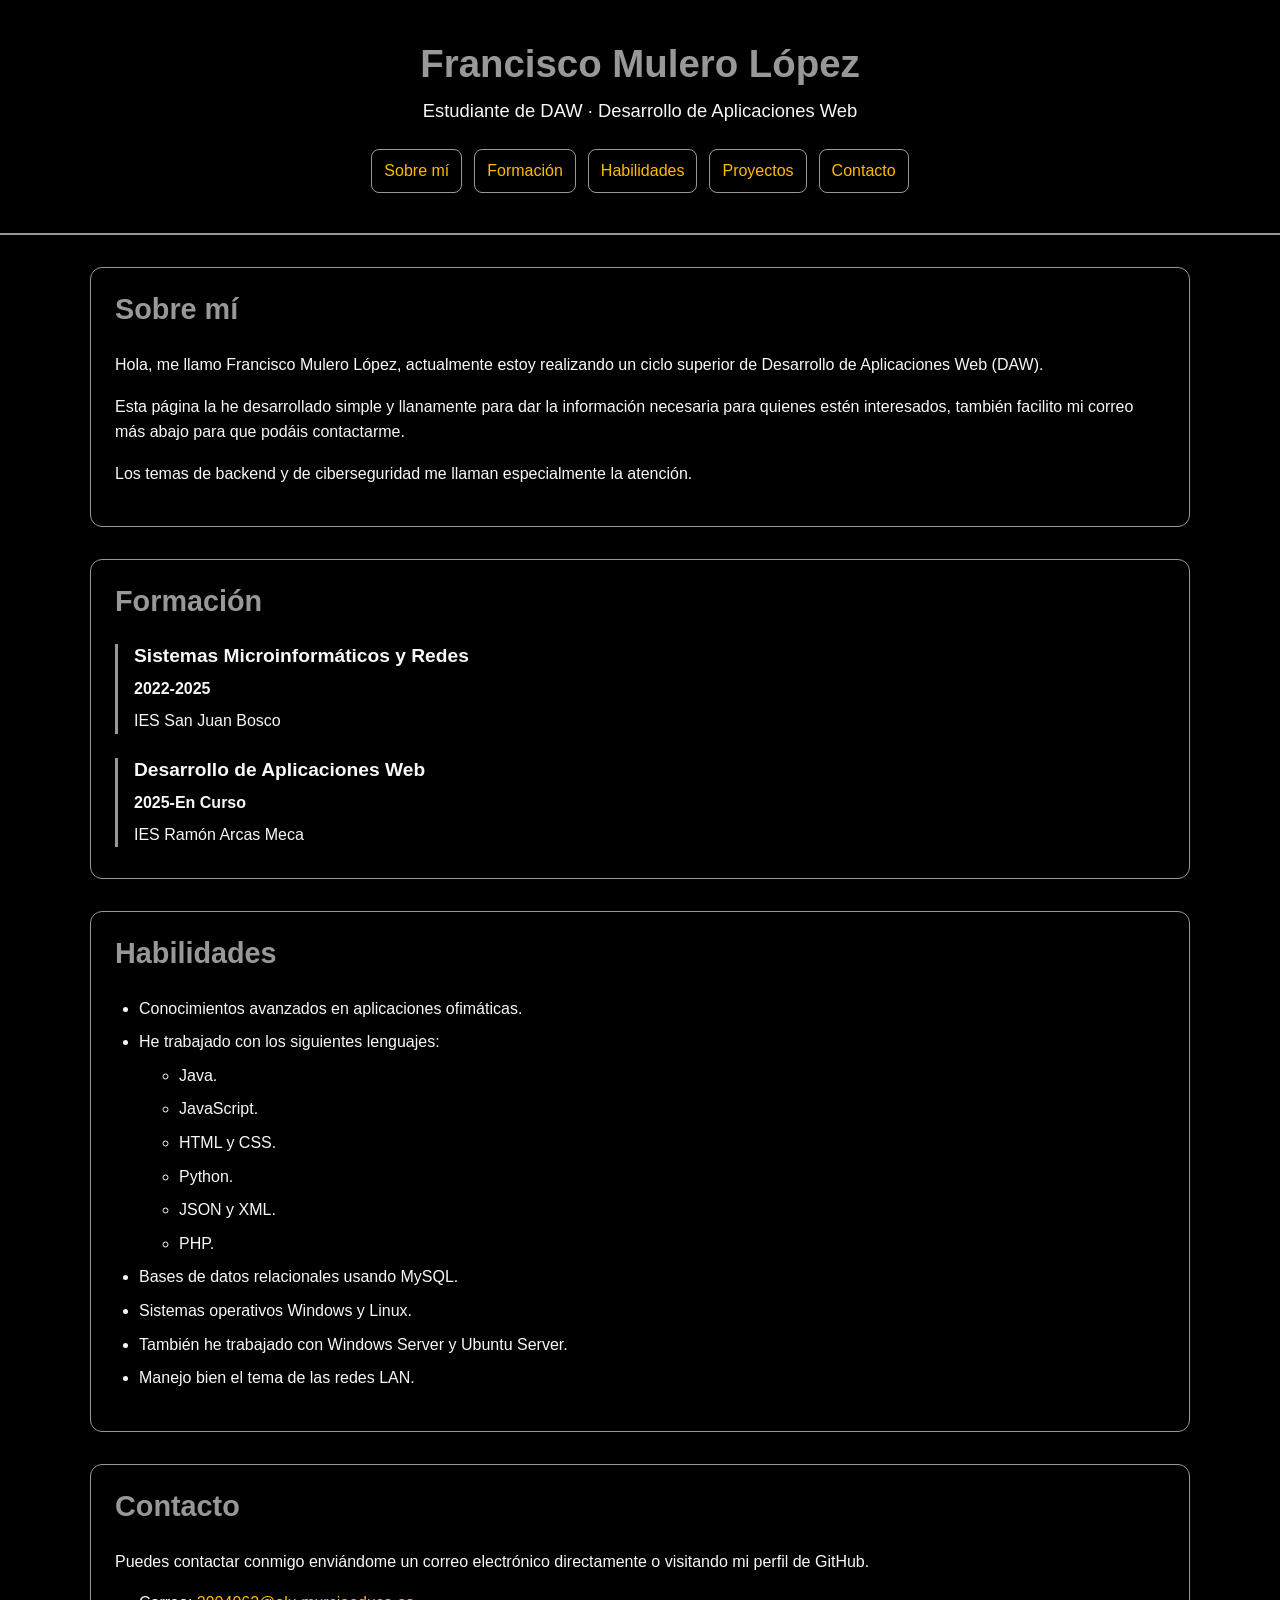
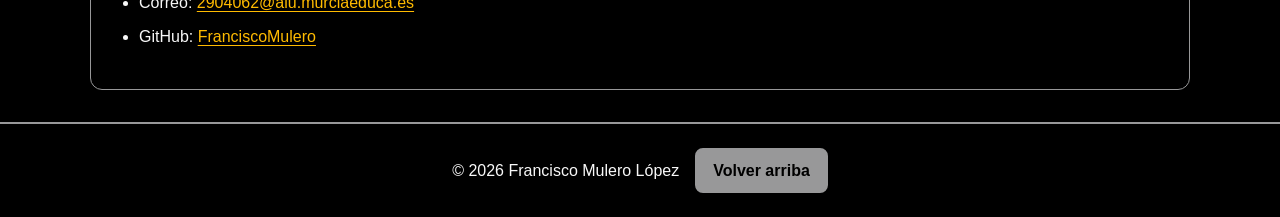
<file: index.html>
<!DOCTYPE html>
<html lang="es">

<head>
    <meta charset="UTF-8">
    <meta name="viewport" content="width=device-width, initial-scale=1.0">
    <meta name="description"
        content="Página personal de Francisco Mulero López, estudiante de Desarrollo de Aplicaciones Web interesado en backend, programación y ciberseguridad.">
    <title>Francisco Mulero López · Página personal</title>
    <link rel="stylesheet" href="css/estilos.css">
    <script src="js/main.js" defer></script>
</head>

<body id="inicio">
    <header class="cabecera">
        <!-- Más adelante me planteo si poner la foto -->
        <!-- <img class="avatar" src="img/foto-removebg-preview.png"
            alt="Ilustración de un chico con camiseta negra y pelo oscuro" width="160" height="160"> -->

        <div class="presentacion">
            <h1>Francisco Mulero López</h1>
            <p class="titular">Estudiante de DAW · Desarrollo de Aplicaciones Web</p>

            <nav aria-label="Navegación principal">
                <ul class="menu">
                    <li><a href="index.html#sobre-mi">Sobre mí</a></li>
                    <li><a href="index.html#formacion">Formación</a></li>
                    <li><a href="index.html#habilidades">Habilidades</a></li>
                    <li><a href="proyectos.html">Proyectos</a></li>
                    <li><a href="index.html#contacto">Contacto</a></li>
                </ul>
            </nav>
        </div>
    </header>

    <main class="contenedor">
        <section class="seccion" id="sobre-mi">
            <h2>Sobre mí</h2>

            <p>
                Hola, me llamo Francisco Mulero López, actualmente estoy realizando un ciclo superior de Desarrollo de
                Aplicaciones Web (DAW).
            </p>

            <p>
                Esta página la he desarrollado simple y llanamente para dar la información necesaria para quienes estén
                interesados, también facilito mi correo más abajo para que podáis contactarme.
            </p>

            <p>
                Los temas de backend y de ciberseguridad me llaman especialmente la atención.
            </p>
        </section>

        <section class="seccion" id="formacion">
            <h2>Formación</h2>

            <article class="formacion-item">
                <h3>Sistemas Microinformáticos y Redes</h3>
                <p class="fecha">2022-2025</p>
                <p>IES San Juan Bosco</p>
            </article>

            <article class="formacion-item">
                <h3>Desarrollo de Aplicaciones Web</h3>
                <p class="fecha">2025-En Curso</p>
                <p>IES Ramón Arcas Meca</p>
            </article>
        </section>

        <section class="seccion" id="habilidades">
            <h2>Habilidades</h2>

            <ul class="lista-habilidades">
                <li>Conocimientos avanzados en aplicaciones ofimáticas.</li>
                <li>He trabajado con los siguientes lenguajes:</li>
                <ul>
                    <li>Java.</li>
                    <li>JavaScript.</li>
                    <li>HTML y CSS.</li>
                    <li>Python.</li>
                    <li>JSON y XML.</li>
                    <li>PHP.</li>
                </ul>
                <li>Bases de datos relacionales usando MySQL.</li>
                <li>Sistemas operativos Windows y Linux.</li>
                <li>También he trabajado con Windows Server y Ubuntu Server.</li>
                <li>Manejo bien el tema de las redes LAN.</li>
            </ul>
        </section>

        <section class="seccion" id="contacto">
            <h2>Contacto</h2>

            <p>
                Puedes contactar conmigo enviándome un correo electrónico directamente o visitando mi perfil de GitHub.
            </p>

            <ul class="lista-contacto">
                <li>
                    Correo:
                    <a href="mailto:2904062@alu.murciaeduca.es">
                        2904062@alu.murciaeduca.es
                    </a>
                </li>
                <li>
                    GitHub:
                    <a href="https://github.com/FranciscoMulero" target="_blank"
                        rel="noopener noreferrer">FranciscoMulero</a>
                </li>
            </ul>

            <!-- <form id="formulario-contacto" class="formulario-contacto"
        action="https://formsubmit.co/2904062@alu.murciaeduca.es" method="post">
        <h3>Envíame un mensaje</h3> -->

            <!-- Configuración del servicio de correo en segundo plano -->
            <!-- <input type="hidden" name="_captcha" value="false">
        <input type="hidden" name="_template" value="table">

        <div class="grupo-campo">
          <label for="nombre">Nombre:</label>
          <input type="text" id="nombre" name="nombre" required placeholder="Tu nombre">
        </div>

        <div class="grupo-campo">
          <label for="correo">Correo electrónico:</label>
          <input type="email" id="correo" name="email" required placeholder="tu-correo@ejemplo.com">
        </div>

        <div class="grupo-campo">
          <label for="asunto">Asunto:</label>
          <input type="text" id="asunto" name="_subject" required placeholder="Motivo de tu mensaje">
        </div>

        <div class="grupo-campo">
          <label for="mensaje">Mensaje:</label>
          <textarea id="mensaje" name="mensaje" rows="5" required placeholder="Escribe aquí tu mensaje..."></textarea>
        </div> -->

            <!-- Campo oculto antispam (técnica honeypot): los usuarios no lo ven; si un bot o usuario lo rellena, se bloquea el envío -->
            <!-- <div class="campo-oculto" aria-hidden="true" style="display: none;">
          <label for="campo-oculto">No rellenes este campo si eres humano:</label>
          <input type="text" id="campo-oculto" name="campo-oculto" tabindex="-1" autocomplete="off">
        </div>

        <p id="mensaje-estado" class="mensaje-estado" role="alert" style="display: none;"></p>

        <div class="botones-formulario">
          <button type="submit" class="boton" id="boton-enviar">Enviar mensaje</button>
          <button type="reset" class="boton">Resetear</button>
        </div>
      </form> -->
        </section>
    </main>

    <footer class="pie">
        <p>
            © <span id="anio-actual">2026</span> Francisco Mulero López
        </p>

        <button class="boton" id="volver-arriba" type="button">
            Volver arriba
        </button>
    </footer>
</body>

</html>
</file>
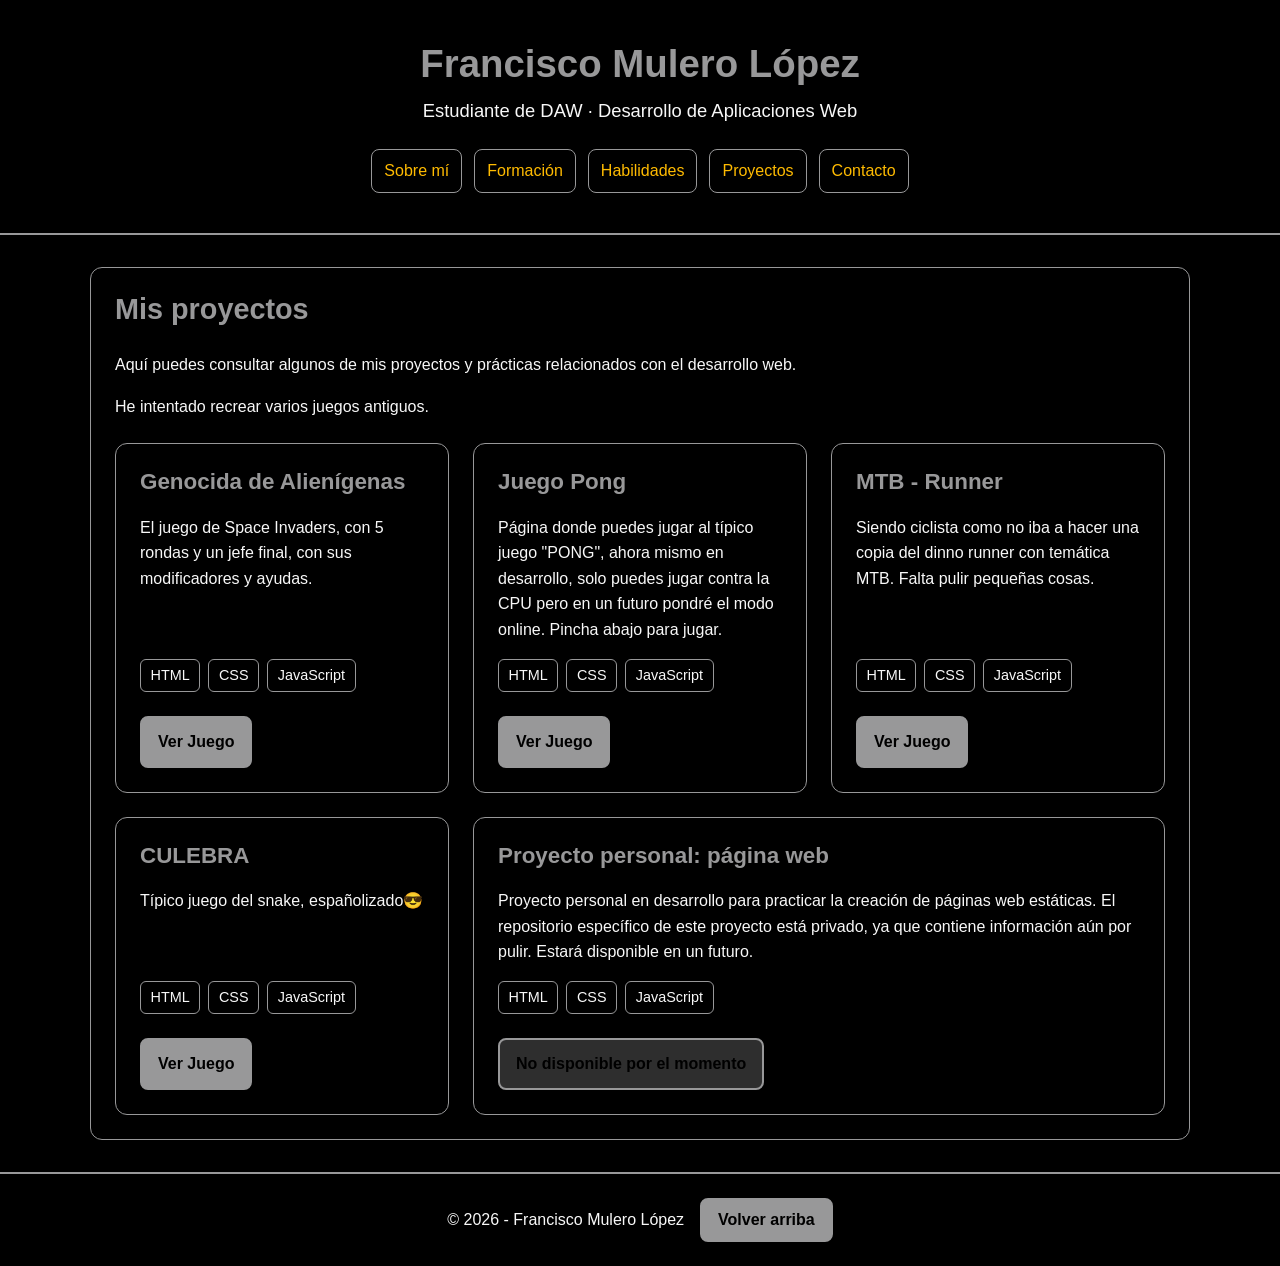
<file: proyectos.html>
<!DOCTYPE html>
<html lang="es">
	<head>
		<meta charset="UTF-8">
		<meta name="viewport" content="width=device-width, initial-scale=1.0">
		<meta name="description"
			content="Proyectos personales y prácticas de programación, PHP y automatización CI/CD de Francisco Mulero López.">
		<title>Proyectos · Francisco Mulero López</title>
		<link rel="stylesheet" href="css/estilos.css">
		<script src="js/main.js" defer></script>
	</head>

	<body id="inicio">
		<header class="cabecera">
        	<!-- Más adelante me planteo si poner la foto -->
			<!-- <img class="avatar" src="img/foto-removebg-preview.png"
				alt="Ilustración de un chico con camiseta negra y pelo oscuro" width="160" height="160"> -->

			<div class="presentacion">
				<h1>Francisco Mulero López</h1>
				<p class="titular">Estudiante de DAW · Desarrollo de Aplicaciones Web</p>

				<nav aria-label="Navegación principal">
					<ul class="menu">
						<li><a href="index.html#sobre-mi">Sobre mí</a></li>
						<li><a href="index.html#formacion">Formación</a></li>
						<li><a href="index.html#habilidades">Habilidades</a></li>
						<li><a href="proyectos.html">Proyectos</a></li>
						<li><a href="index.html#contacto">Contacto</a></li>
					</ul>
				</nav>
			</div>
		</header>

		<main class="contenedor">
			<section class="seccion" id="lista-proyectos">
				<h2>Mis proyectos</h2>

				<p>
					Aquí puedes consultar algunos de mis proyectos y prácticas relacionados con el desarrollo web.
				</p>
				<p>
					He intentado recrear varios juegos antiguos.
				</p>

				<div class="rejilla-proyectos">
					
					<article class="proyecto">
						<h2>Genocida de Alienígenas</h2>

						<p>
							El juego de Space Invaders, con 5 rondas y un jefe final, con sus modificadores y ayudas.
						</p>

						<ul class="tecnologias">
							<li>HTML</li>
							<li>CSS</li>
							<li>JavaScript</li>
						</ul>

						<a class="boton enlace-boton" href="https://franciscomulero.github.io/naves/" target="_blank"
							rel="noopener noreferrer">Ver Juego</a>
					</article>
					
					<article class="proyecto">
						<h2>Juego Pong</h2>

						<p>
							Página donde puedes jugar al típico juego "PONG", ahora mismo en desarrollo, solo puedes jugar
							contra la CPU pero en un futuro pondré el modo online.
							Pincha abajo para jugar.
						</p>

						<ul class="tecnologias">
							<li>HTML</li>
							<li>CSS</li>
							<li>JavaScript</li>
						</ul>

						<a class="boton enlace-boton" href="https://franciscomulero.github.io/Pong/" target="_blank"
							rel="noopener noreferrer">Ver Juego</a>
					</article>

					<article class="proyecto">
						<h2>MTB - Runner</h2>

						<p>
							Siendo ciclista como no iba a hacer una copia del dinno runner con temática MTB.
							Falta pulir pequeñas cosas.
						</p>

						<ul class="tecnologias">
							<li>HTML</li>
							<li>CSS</li>
							<li>JavaScript</li>
						</ul>

						<a class="boton enlace-boton" href="https://franciscomulero.github.io/MTB-Runner/" target="_blank"
							rel="noopener noreferrer">Ver Juego</a>
					</article>

					<article class="proyecto">
						<h2>CULEBRA</h2>

						<p>
							Típico juego del snake, españolizado😎
						</p>

						<ul class="tecnologias">
							<li>HTML</li>
							<li>CSS</li>
							<li>JavaScript</li>
						</ul>

						<a class="boton enlace-boton" href="https://franciscomulero.github.io/Serpiente/" target="_blank"
							rel="noopener noreferrer">Ver Juego</a>
					</article>
					

					<article class="proyecto proyecto-pp">
						<h2>Proyecto personal: página web</h2>

						<p>
							Proyecto personal en desarrollo para practicar la creación
							de páginas web estáticas. El repositorio específico de este
							proyecto está privado, ya que contiene información aún por pulir.
							Estará disponible en un futuro.
							
						</p>

						<ul class="tecnologias">
							<li>HTML</li>
							<li>CSS</li>
							<li>JavaScript</li>
						</ul>

						<a class="boton enlace-boton" href="./proyectos.html">No disponible por el momento</a>
					</article>
				</div>
			</section>
		</main>

		<footer class="pie">
			<p>
				&copy; <span id="anio-actual">2026</span> - Francisco Mulero López
			</p>

			<button class="boton" id="volver-arriba" type="button">
				Volver arriba
			</button>
		</footer>
	</body>
</html>
</file>
<file: css/estilos.css>
:root {
	--color-primario: #000000;
	--color-secundario: #989899;
	--color-fondo: #000000;
	--color-texto: #f8f8f8;
	--color-acento: #FFBB00;
}

* {
	box-sizing: border-box;
}

html {
	scroll-behavior: smooth;
}

body {
	margin: 0;
	background-color: var(--color-fondo);
	color: var(--color-texto);
	font-family: Arial, sans-serif;
	font-size: 16px;
	line-height: 1.6;
}

h1, h2, h3 {
	font-family: Arial, sans-serif;
	line-height: 1.25;
}

h1, h2 {
	color: var(--color-secundario);
}

h1 {
	margin-top: 0;
	margin-bottom: 0.5rem;
	font-size: 2.4rem;
}

h2 {
	margin-top: 0;
	font-size: 1.8rem;
}

h3 {
	color: var(--color-texto);
	font-size: 1.2rem;
}

p {
	margin-top: 0;
}

a {
	color: var(--color-acento);
	text-decoration: underline;
	text-underline-offset: 0.2rem;
}

a:hover {
	text-decoration-thickness: 0.15rem;
}

a:focus-visible, button:focus-visible {
	outline: 3px solid var(--color-acento);
	outline-offset: 4px;
}

.cabecera {
	text-align: center;
	display: flex;
	align-items: center;
	justify-content: center;
	gap: 2rem;
	padding: 2.5rem 1.5rem;
	border-bottom: 2px solid var(--color-secundario);
}

.avatar {
	display: block;
	width: 160px;
	height: 160px;
	flex-shrink: 0;
	border: 3px solid var(--color-acento);
	border-radius: 50%;
}

.presentacion {
	max-width: 850px;
}

.titular {
	margin-bottom: 1.5rem;
	font-size: 1.15rem;
}

.menu {
	display: flex;
	flex-wrap: wrap;
	gap: 0.75rem;
	margin: 0;
	padding: 0;
	list-style: none;
}

.menu a {
	display: inline-block;
	padding: 0.5rem 0.75rem;
	border: 1px solid var(--color-secundario);
	border-radius: 8px;
	text-decoration: none;
}

.menu a:hover {
	background-color: var(--color-secundario);
	color: var(--color-primario);
}

.contenedor {
	width: min(1100px, 92%);
	margin: 0 auto;
	padding: 2rem 0;
}

.seccion {
	margin-bottom: 2rem;
	padding: 1.5rem;
	border: 1px solid var(--color-secundario);
	border-radius: 12px;
}

.seccion:last-child {
	margin-bottom: 0;
}

.formacion-item {
	margin-bottom: 1.5rem;
	padding-left: 1rem;
	border-left: 3px solid var(--color-secundario);
}

.formacion-item:last-child {
	margin-bottom: 0;
}

.formacion-item h3 {
	margin-bottom: 0.5rem;
}

.formacion-item p {
	margin-bottom: 0.4rem;
}

.fecha {
	font-weight: bold;
}

.lista-habilidades, .lista-contacto {
	padding-left: 1.5rem;
}

.lista-habilidades li, .lista-contacto li {
	margin-bottom: 0.5rem;
}

.rejilla-proyectos {
	display: grid;
	grid-template-columns: repeat(3, minmax(0, 1fr));
	gap: 1.5rem;
	margin-top: 1.5rem;
}

.proyecto {
	display: flex;
	flex-direction: column;
	align-items: flex-start;
	min-width: 0;
	padding: 1.5rem;
	border: 1px solid var(--color-secundario);
	border-radius: 12px;
}
.proyecto-pp{
	grid-column: 2 / span 2;
	a{
		background-color: rgb(46, 46, 46);
	}
}

.proyecto h2 {
	font-size: 1.4rem;
}

.proyecto p {
	flex-grow: 1;
}

.tecnologias {
	display: flex;
	flex-wrap: wrap;
	gap: 0.5rem;
	margin: 0 0 1.5rem;
	padding: 0;
	list-style: none;
}

.tecnologias li {
	padding: 0.25rem 0.6rem;
	border: 1px solid var(--color-secundario);
	border-radius: 6px;
	font-size: 0.9rem;
}

.boton {
	display: inline-block;
	padding: 0.7rem 1rem;
	border: 2px solid var(--color-secundario);
	border-radius: 8px;
	background-color: var(--color-secundario);
	color: var(--color-primario);
	font-family: Arial, sans-serif;
	font-size: 1rem;
	font-weight: bold;
	text-align: center;
	text-decoration: none;
	cursor: pointer;
}

.boton:hover {
	background-color: var(--color-primario);
	color: var(--color-secundario);
}

.boton:disabled {
	opacity: 0.6;
	cursor: not-allowed;
}

.enlace-boton {
	margin-top: auto;
}

.pie {
	display: flex;
	flex-wrap: wrap;
	align-items: center;
	justify-content: center;
	gap: 1rem;
	padding: 1.5rem;
	border-top: 2px solid var(--color-secundario);
	text-align: center;
}

.pie p {
	margin: 0;
}

/* Formulario de contacto integrado */
/* .formulario-contacto {
	display: flex;
	flex-direction: column;
	gap: 1.25rem;
	margin-top: 1.5rem;
	padding-top: 1.5rem;
	border-top: 1px solid var(--color-secundario);
}

.formulario-contacto h3 {
	margin: 0;
	font-size: 1.3rem;
	color: var(--color-secundario);
}

.grupo-campo {
	display: flex;
	flex-direction: column;
	gap: 0.4rem;
}

.grupo-campo label {
	font-weight: bold;
	color: var(--color-texto);
	font-size: 0.95rem;
}

.grupo-campo input, .grupo-campo textarea {
	width: 100%;
	padding: 0.75rem 1rem;
	border: 1px solid var(--color-secundario);
	border-radius: 8px;
	background-color: #121212;
	color: var(--color-texto);
	font-family: Arial, sans-serif;
	font-size: 1rem;
	transition: border-color 0.2s, outline 0.2s;
}

.grupo-campo input:focus, .grupo-campo textarea:focus {
	outline: 2px solid var(--color-acento);
	border-color: var(--color-acento);
}

.grupo-campo textarea {
	resize: vertical;
}

.botones-formulario {
	display: flex;
	flex-wrap: wrap;
	gap: 0.75rem;
} */

/* Ocultación del campo trampa (honeypot) */
/* .campo-oculto {
	display: none !important;
	position: absolute !important;
	left: -9999px !important;
	opacity: 0 !important;
	pointer-events: none !important;
}

.mensaje-estado {
	margin: 0;
	padding: 0.75rem 1rem;
	border-radius: 8px;
	font-weight: bold;
	font-size: 0.95rem;
}

.mensaje-estado.error {
	border: 1px solid #ff4d4d;
	background-color: rgba(255, 77, 77, 0.15);
	color: #ff8080;
}

.mensaje-estado.exito {
	border: 1px solid #4caf50;
	background-color: rgba(76, 175, 80, 0.15);
	color: #69f0ae;
}

.mensaje-estado.info {
	border: 1px solid var(--color-secundario);
	background-color: rgba(255, 255, 255, 0.08);
	color: var(--color-texto);
} */

@media (max-width: 768px) {
	.cabecera {
		flex-direction: column;
		text-align: center;
	}

	.menu {
		justify-content: center;
	}

	.rejilla-proyectos {
		grid-template-columns: 1fr;
	}

	
	.proyecto-pp{
		grid-column: unset;
	}

	h1 {
		font-size: 2rem;
	}

	.contenedor {
		width: 94%;
	}
}
</file>
